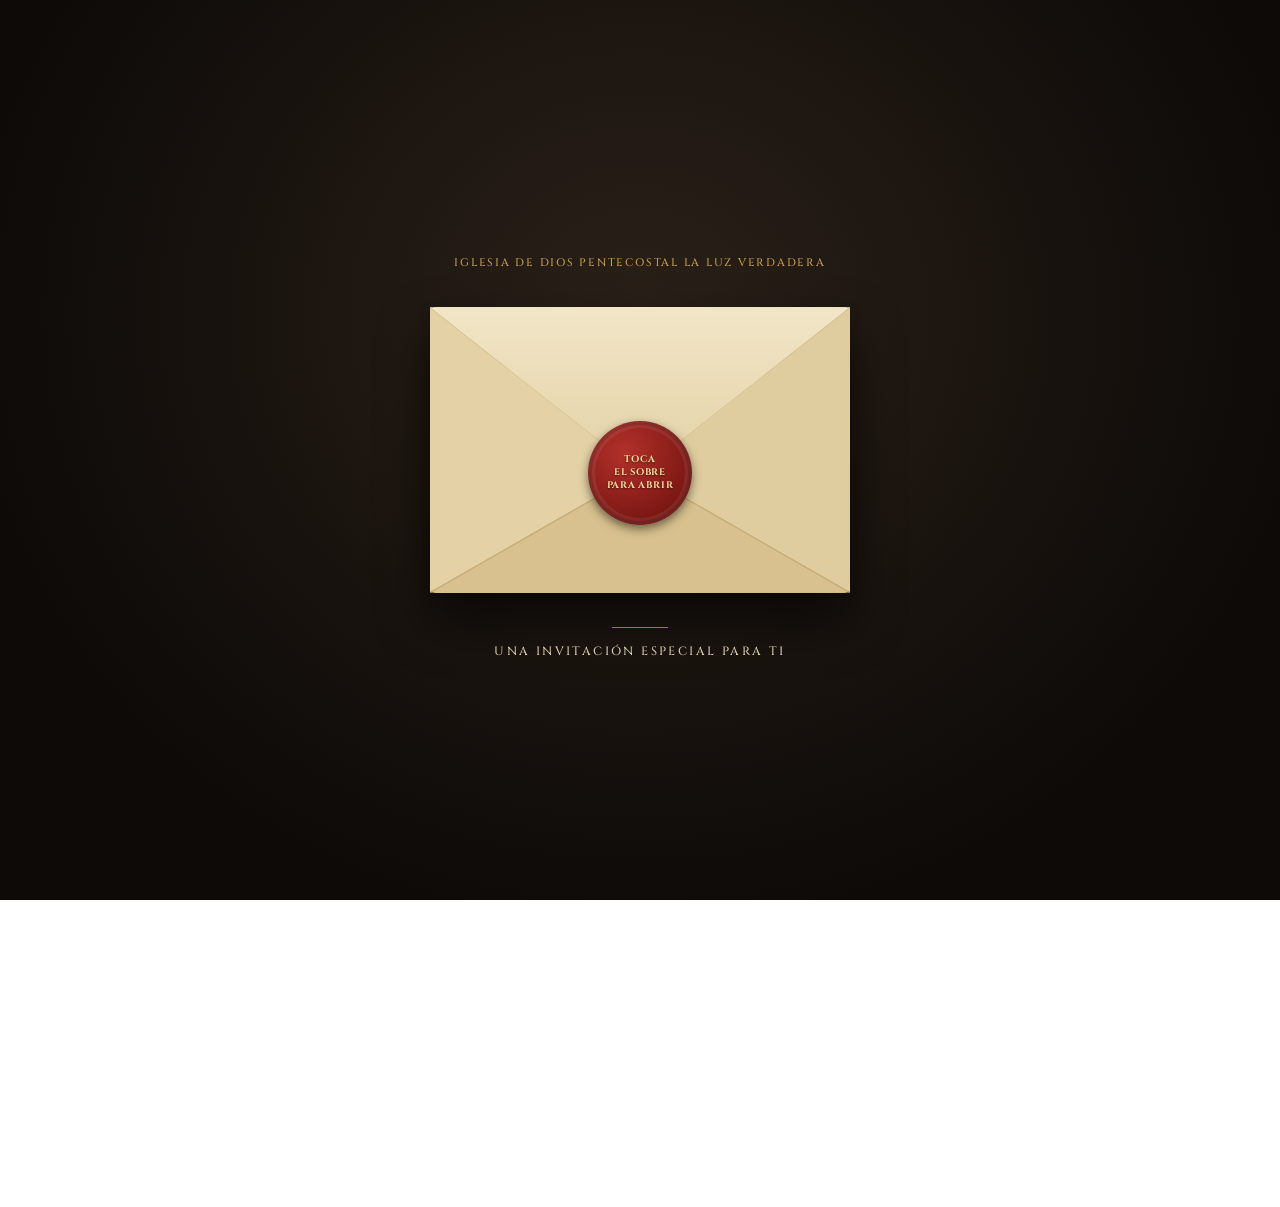
<file: index.html>
<!DOCTYPE html>
<html lang="es">
<head>
<meta charset="utf-8">
<meta name="viewport" content="width=device-width, initial-scale=1, viewport-fit=cover">
<title>Estás invitado | Culto especial de bienvenida | La Luz Verdadera</title>
<meta name="description" content="Culto especial de bienvenida para nuevos creyentes. Sábado 28 de noviembre, 6:00 p. m. Iglesia La Luz Verdadera, Barahona.">
<meta property="og:title" content="Estás invitado: culto especial de bienvenida">
<meta property="og:description" content="Para nuevos creyentes. Sábado 28 de noviembre, 6:00 p. m. Aparta la fecha y ven con el corazón dispuesto.">
<meta property="og:type" content="website">
<meta property="og:url" content="https://raydisjosuemendezbatista-sudo.github.io/carta-de-invitaci-n-/">
<meta property="og:image" content="https://raydisjosuemendezbatista-sudo.github.io/carta-de-invitaci-n-/preview.jpg">
<meta property="og:image:type" content="image/jpeg">
<meta property="og:image:width" content="1200">
<meta property="og:image:height" content="1200">
<meta property="og:image:alt" content="Sobre con sello rojo y cruz: invitación al culto especial de bienvenida, sábado 28 de noviembre, Iglesia de Dios Pentecostal La Luz Verdadera">
<meta name="twitter:card" content="summary_large_image">
<meta name="twitter:image" content="https://raydisjosuemendezbatista-sudo.github.io/carta-de-invitaci-n-/preview.jpg">
<meta name="theme-color" content="#0d0a08">
<link rel="preconnect" href="https://fonts.googleapis.com">
<link rel="preconnect" href="https://fonts.gstatic.com" crossorigin>
<link rel="stylesheet" href="https://fonts.googleapis.com/css2?family=Cormorant+Garamond:ital,wght@0,500;0,700;1,500&family=Cinzel:wght@500;700&display=swap">
<link rel="stylesheet" href="styles.css">
</head>
<body>
<main class="scene" id="scene">
  <p class="church" id="church"></p>

  <!-- SOBRE: capas back(1) < carta(2) < front(3) < solapa(4) < sello(6) -->
  <div class="layer env-back"></div>

  <div class="letter-clip" id="letterClip" aria-hidden="true">
    <article class="letter" id="letter">
      <div class="frame" aria-hidden="true"></div>

      <p class="eyebrow">
        <svg class="cross" viewBox="0 0 24 32" width="14" height="19" aria-hidden="true"><path d="M12 2v28M5 11h14" stroke="#8A5F12" stroke-width="2.6" stroke-linecap="round" fill="none"/></svg>
        <span id="eyebrow"></span>
      </p>
      <h1 id="title"></h1>
      <div class="rule"><span></span></div>

      <blockquote><p id="verse"></p><cite id="ref"></cite></blockquote>

      <section class="event" id="event" aria-label="Fecha y hora del culto">
        <p class="ev-label" id="evLabel"></p>
        <p class="ev-day" id="evDay"></p>
        <p class="ev-time" id="evTime"></p>
        <p class="ev-place" id="evPlace"></p>
        <p class="ev-dress" id="evDress"></p>
      </section>

      <p class="pledge"><strong id="pledgeStrong"></strong> <span id="pledgeText"></span></p>

      <button class="rsvp" id="rsvp" type="button"></button>
      <p class="sign"><span id="closing"></span> <b id="sign"></b></p>

      <button class="again" id="again" type="button">CERRAR Y VOLVER A EMPEZAR</button>
    </article>
  </div>

  <div class="layer env-front">
    <svg viewBox="0 0 300 204" preserveAspectRatio="none" width="100%" height="100%" aria-hidden="true">
      <polygon points="0,0 150,118 0,204" fill="#E4D2A6"/>
      <polygon points="300,0 150,118 300,204" fill="#E0CD9F"/>
      <polygon points="0,204 150,118 300,204" fill="#D8C18E"/>
      <path d="M0 0L150 118L300 0M0 204L150 118L300 204" stroke="#B99A5B" stroke-opacity=".55" stroke-width="1" fill="none"/>
    </svg>
  </div>
  <div class="flap"></div>
  <div class="seal" aria-hidden="true"><span class="seal-text">TOCA<br>EL SOBRE<br>PARA ABRIR</span></div>
  <p class="tag" id="tag"></p>
  <button class="hit" id="open" type="button" aria-label="Abrir la invitación"></button>
</main>
<script src="script.js"></script>
</body>
</html>
</file>
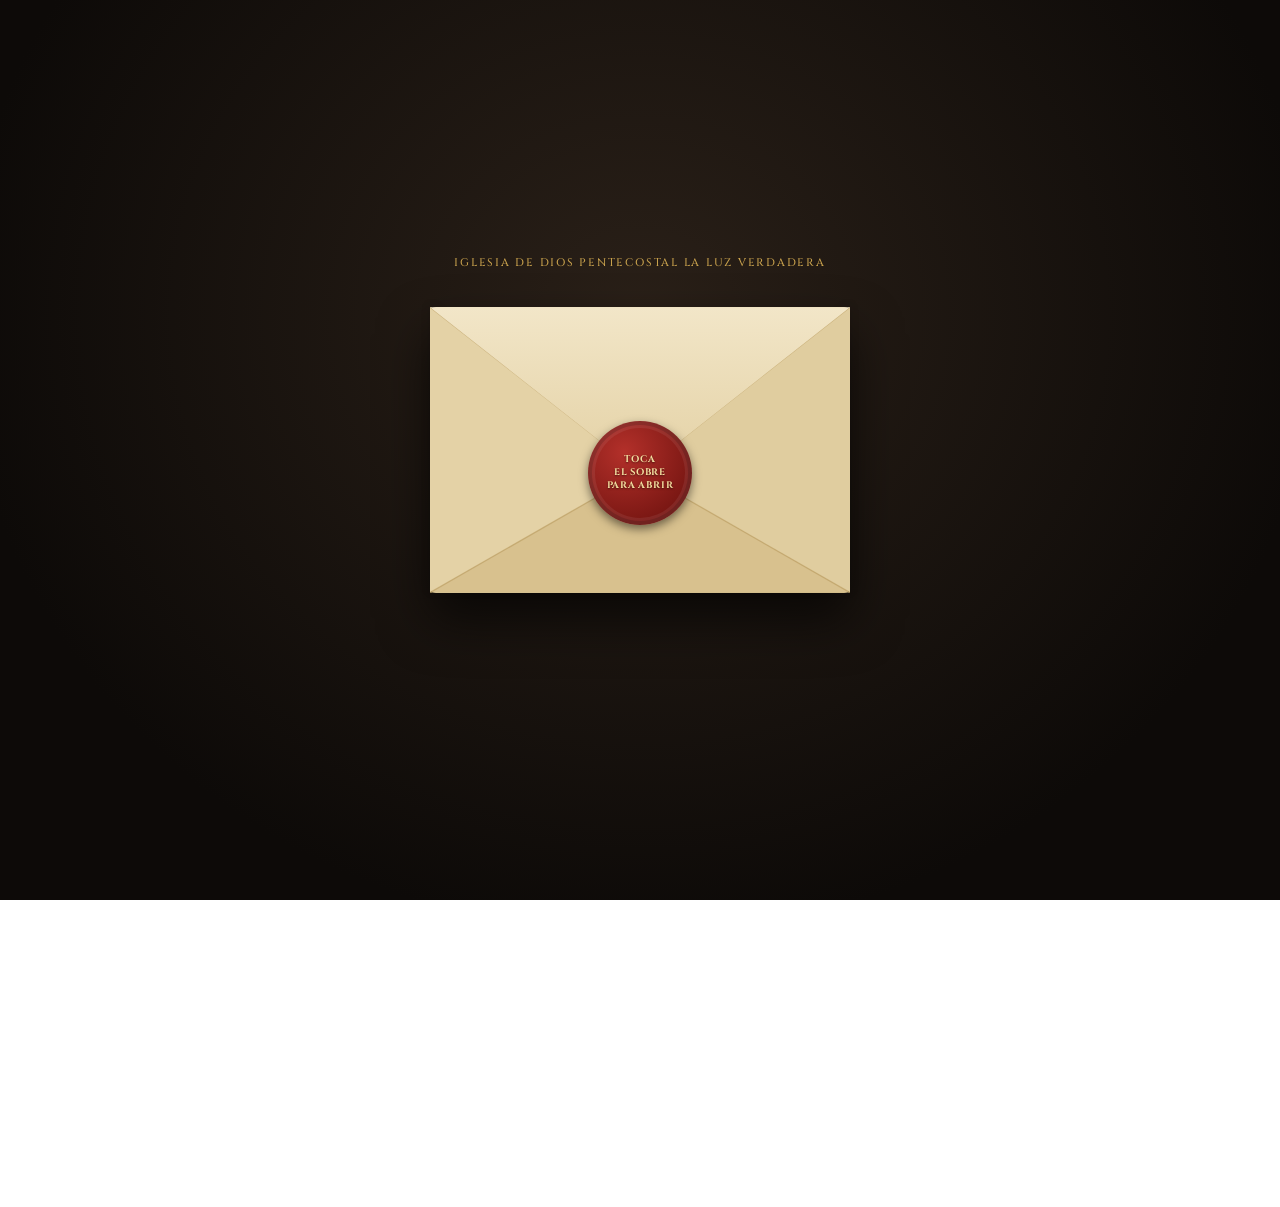
<file: index (1).html>
<!DOCTYPE html>
<html lang="es">
<head>
<meta charset="utf-8">
<meta name="viewport" content="width=device-width, initial-scale=1, viewport-fit=cover">
<title>Una carta de bienvenida | La Luz Verdadera</title>
<meta name="description" content="Una carta especial de bienvenida para quienes comienzan a caminar con Cristo.">
<meta property="og:title" content="Una carta de bienvenida">
<meta property="og:description" content="Una carta especial de bienvenida para quienes comienzan a caminar con Cristo.">
<meta property="og:type" content="website">
<meta name="theme-color" content="#0d0a08">
<link rel="preconnect" href="https://fonts.googleapis.com">
<link rel="preconnect" href="https://fonts.gstatic.com" crossorigin>
<link rel="stylesheet" href="https://fonts.googleapis.com/css2?family=Cormorant+Garamond:ital,wght@0,500;0,700;1,500&family=Cinzel:wght@500;700&display=swap">
<link rel="stylesheet" href="styles.css">
</head>
<body>
<main class="scene" id="scene">
  <p class="church" id="church"></p>

  <!-- SOBRE: capas back(1) < carta(2) < front(3) < solapa(4) < sello(6) -->
  <div class="layer env-back"></div>

  <div class="letter-clip" id="letterClip" aria-hidden="true">
    <article class="letter" id="letter">
      <svg class="cross" viewBox="0 0 24 32" width="22" height="30" aria-hidden="true"><path d="M12 2v28M5 11h14" stroke="#8A5F12" stroke-width="2.4" stroke-linecap="round" fill="none"/></svg>
      <h1 id="title"></h1>
      <div class="rule"><span></span></div>
      <div id="body"></div>
      <div class="rule"><span></span></div>
      <blockquote><p id="verse"></p><cite id="ref"></cite></blockquote>
      <p class="closing" id="closing"></p>
      <p class="sign" id="sign"></p>
      <p class="address" id="address"></p>
      <section class="schedule" id="scheduleSection">
        <h2>HORARIOS DE REUNIÓN</h2>
        <ul id="schedule"></ul>
      </section>
      <button class="again" id="again" type="button">CERRAR Y VOLVER A EMPEZAR</button>
    </article>
  </div>

  <div class="layer env-front">
    <svg viewBox="0 0 300 204" preserveAspectRatio="none" width="100%" height="100%" aria-hidden="true">
      <polygon points="0,0 150,118 0,204" fill="#E4D2A6"/>
      <polygon points="300,0 150,118 300,204" fill="#E0CD9F"/>
      <polygon points="0,204 150,118 300,204" fill="#D8C18E"/>
      <path d="M0 0L150 118L300 0M0 204L150 118L300 204" stroke="#B99A5B" stroke-opacity=".55" stroke-width="1" fill="none"/>
    </svg>
  </div>
  <div class="flap"></div>
  <div class="seal" aria-hidden="true"><span class="seal-text">TOCA<br>EL SOBRE<br>PARA ABRIR</span></div>
  <button class="hit" id="open" type="button" aria-label="Abrir la carta de bienvenida"></button>
</main>
<script src="script.js"></script>
</body>
</html>
</file>
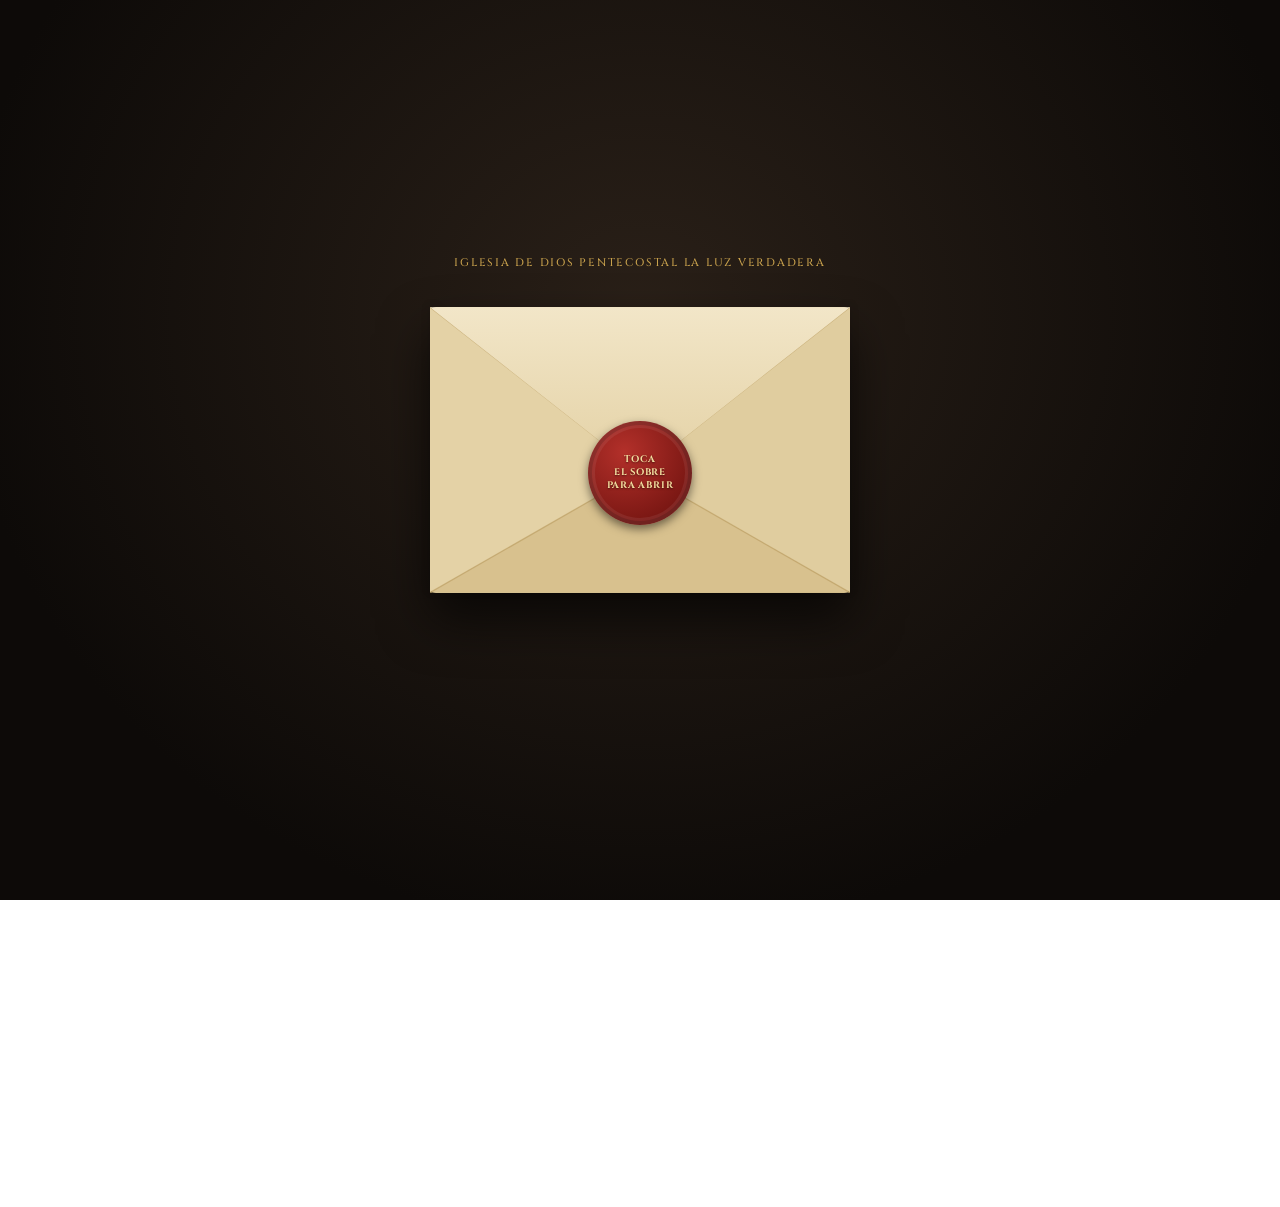
<file: index (2).html>
<!DOCTYPE html>
<html lang="es">
<head>
<meta charset="utf-8">
<meta name="viewport" content="width=device-width, initial-scale=1, viewport-fit=cover">
<title>Una carta de bienvenida | La Luz Verdadera</title>
<meta name="description" content="Una carta especial de bienvenida para quienes comienzan a caminar con Cristo.">
<meta property="og:title" content="Una carta de bienvenida">
<meta property="og:description" content="Una carta especial de bienvenida para quienes comienzan a caminar con Cristo.">
<meta property="og:type" content="website">
<meta property="og:url" content="https://raydisjosuemendezbatista-sudo.github.io/carta-de-invitaci-n-/">
<meta property="og:image" content="https://raydisjosuemendezbatista-sudo.github.io/carta-de-invitaci-n-/preview.jpg">
<meta property="og:image:type" content="image/jpeg">
<meta property="og:image:width" content="1200">
<meta property="og:image:height" content="630">
<meta property="og:image:alt" content="Sobre con sello rojo y cruz: carta de bienvenida de la Iglesia de Dios Pentecostal La Luz Verdadera">
<meta name="twitter:card" content="summary_large_image">
<meta name="twitter:image" content="https://raydisjosuemendezbatista-sudo.github.io/carta-de-invitaci-n-/preview.jpg">
<meta name="theme-color" content="#0d0a08">
<link rel="preconnect" href="https://fonts.googleapis.com">
<link rel="preconnect" href="https://fonts.gstatic.com" crossorigin>
<link rel="stylesheet" href="https://fonts.googleapis.com/css2?family=Cormorant+Garamond:ital,wght@0,500;0,700;1,500&family=Cinzel:wght@500;700&display=swap">
<link rel="stylesheet" href="styles.css">
</head>
<body>
<main class="scene" id="scene">
  <p class="church" id="church"></p>

  <!-- SOBRE: capas back(1) < carta(2) < front(3) < solapa(4) < sello(6) -->
  <div class="layer env-back"></div>

  <div class="letter-clip" id="letterClip" aria-hidden="true">
    <article class="letter" id="letter">
      <svg class="cross" viewBox="0 0 24 32" width="22" height="30" aria-hidden="true"><path d="M12 2v28M5 11h14" stroke="#8A5F12" stroke-width="2.4" stroke-linecap="round" fill="none"/></svg>
      <h1 id="title"></h1>
      <div class="rule"><span></span></div>
      <div id="body"></div>
      <div class="rule"><span></span></div>
      <blockquote><p id="verse"></p><cite id="ref"></cite></blockquote>
      <p class="closing" id="closing"></p>
      <p class="sign" id="sign"></p>
      <p class="address" id="address"></p>
      <section class="schedule" id="scheduleSection">
        <h2>HORARIOS DE REUNIÓN</h2>
        <ul id="schedule"></ul>
      </section>
      <button class="again" id="again" type="button">CERRAR Y VOLVER A EMPEZAR</button>
    </article>
  </div>

  <div class="layer env-front">
    <svg viewBox="0 0 300 204" preserveAspectRatio="none" width="100%" height="100%" aria-hidden="true">
      <polygon points="0,0 150,118 0,204" fill="#E4D2A6"/>
      <polygon points="300,0 150,118 300,204" fill="#E0CD9F"/>
      <polygon points="0,204 150,118 300,204" fill="#D8C18E"/>
      <path d="M0 0L150 118L300 0M0 204L150 118L300 204" stroke="#B99A5B" stroke-opacity=".55" stroke-width="1" fill="none"/>
    </svg>
  </div>
  <div class="flap"></div>
  <div class="seal" aria-hidden="true"><span class="seal-text">TOCA<br>EL SOBRE<br>PARA ABRIR</span></div>
  <button class="hit" id="open" type="button" aria-label="Abrir la carta de bienvenida"></button>
</main>
<script src="script.js"></script>
</body>
</html>
</file>
<file: styles.css>
/* ===== Carta de bienvenida — estilos ===== */
:root{--ew:min(86vw,420px);--lw:min(92vw,520px);--gold:#C9A24D;--ink:#3B2A1A}
*{box-sizing:border-box}
html,body{margin:0}
body{min-height:100vh;min-height:100svh;background:radial-gradient(ellipse at 50% 35%,#2a2018 0%,#0d0a08 75%) fixed;color:#E8D9B5;font-family:'Cormorant Garamond',Georgia,serif;overflow-x:hidden;-webkit-text-size-adjust:100%}

/* Escena: el sobre queda centrado verticalmente */
.scene{position:relative;width:var(--ew);height:calc(var(--ew)*.68);margin:calc((100vh - var(--ew)*.68)/2) auto 0;margin-top:calc((100svh - var(--ew)*.68)/2);perspective:1100px}
.layer{position:absolute;inset:0}
.tag{position:absolute;top:calc(100% + 34px);left:-6%;width:112%;margin:0;text-align:center;font:500 12px/1.6 'Cinzel',serif;letter-spacing:.2em;text-transform:uppercase;color:#E8D9B5;transition:opacity .6s}
.tag::before{content:"";display:block;width:56px;height:1px;margin:0 auto 14px;background:var(--gold)}
.seal-off .tag{opacity:0}
.church{position:absolute;bottom:calc(100% + 36px);width:112%;left:-6%;margin:0;text-align:center;font:500 11px/1.6 'Cinzel',serif;letter-spacing:.16em;text-transform:uppercase;color:var(--gold);transition:opacity .6s}
@keyframes pulse{50%{opacity:.45}}

/* Sobre */
.env-back{z-index:1;border-radius:6px;background:linear-gradient(160deg,#EFE2C0,#D6C08A);box-shadow:0 26px 50px rgba(0,0,0,.65);transition:opacity .8s,transform .9s ease-in-out}
.env-front{z-index:3;transition:opacity .8s,transform .9s ease-in-out}
.env-front svg{display:block;filter:drop-shadow(0 -2px 4px rgba(0,0,0,.15))}
.flap{position:absolute;inset:0;z-index:4;clip-path:polygon(0 0,100% 0,50% 58%);transform-origin:50% 0;background:linear-gradient(180deg,#F2E6C8,#D9C28B);transition:transform .9s ease-in-out,z-index 0s .45s,opacity .8s}
.seal{position:absolute;left:50%;top:58%;width:104px;height:104px;margin:-52px 0 0 -52px;z-index:6;border-radius:50%;display:grid;place-items:center;background:radial-gradient(circle at 35% 30%,#B3302A,#7A1713 72%);box-shadow:0 4px 10px rgba(0,0,0,.5),inset 0 0 0 4px rgba(0,0,0,.14),inset 0 0 0 7px rgba(255,255,255,.07);transition:opacity .5s,transform .5s}
.seal-text{font:700 9.5px/1.4 'Cinzel',serif;letter-spacing:.08em;text-align:center;color:#F3DFA0;text-shadow:0 1px 2px rgba(0,0,0,.5);animation:pulse 2.4s ease-in-out infinite}
.hit{position:absolute;inset:0;z-index:7;background:none;border:0;padding:0;cursor:pointer;-webkit-tap-highlight-color:transparent}
.hit:focus-visible{outline:2px solid var(--gold);outline-offset:6px}

/* Secuencia: seal-off -> flap-open -> rise -> out */
.seal-off .seal{opacity:0;transform:scale(1.35)}
.seal-off .church{opacity:0}
.seal-off .hit{pointer-events:none}
.flap-open .flap{transform:rotateX(180deg);z-index:1}

/* La carta sale por detrás del bolsillo (clip-path recorta lo que queda debajo del sobre) */
.letter-clip{position:absolute;inset:0;z-index:2;visibility:hidden;pointer-events:none;clip-path:inset(-3000% -100% 0 -100%)}
.letter-clip.show{visibility:visible}
.letter{position:absolute;left:50%;top:6%;width:var(--lw);transform-origin:50% 0;transform:translate(-50%,0) scale(var(--s0,.7));transition:transform 1.2s cubic-bezier(.45,.05,.2,1)}
.rise .letter{transform:translate(-50%,var(--rise,-120px)) scale(var(--s0,.7))}
.out .letter-clip{z-index:5;pointer-events:auto;clip-path:inset(-3000% -100% -3000% -100%);transition:clip-path 1.4s ease}
/* Al cerrar: la carta se encoge POR ENCIMA del sobre (que reaparece detrás) y solo después baja al bolsillo */
.ret .letter-clip{z-index:5;clip-path:inset(-3000% -100% -3000% -100%)}
.out .letter{transform:translate(-50%,var(--fy,0px)) scale(1);transition-duration:1.5s}
.out .env-back,.out .env-front,.out .flap,.out .seal{opacity:0}

/* Hoja de pergamino: casi cuadrada (un poco más alta para dar aire arriba y abajo). Todo se mide en "em" y el em depende del ancho,
   así la carta escala completa y mantiene su forma en cualquier pantalla. */
.letter{--lw:min(92vw,520px);font-size:calc(var(--lw)*.039);aspect-ratio:1/1.06;display:flex;flex-direction:column;justify-content:center;align-items:center;padding:1em 1.9em;color:var(--ink);text-align:center;border-radius:4px;background:radial-gradient(ellipse at 50% 38%,#FDF6E2 0%,#F3E6C3 66%,#E2CD98 100%);box-shadow:inset 0 0 46px rgba(120,80,20,.32),0 14px 34px rgba(0,0,0,.55)}
.letter::before{content:"";position:absolute;inset:0;border-radius:4px;pointer-events:none;mix-blend-mode:multiply;opacity:.35;background:url("data:image/svg+xml;utf8,<svg xmlns='http://www.w3.org/2000/svg' width='200' height='200'><filter id='n'><feTurbulence type='fractalNoise' baseFrequency='.8' numOctaves='2'/><feColorMatrix values='0 0 0 0 .45 0 0 0 0 .32 0 0 0 0 .15 0 0 0 .5 0'/></filter><rect width='200' height='200' filter='url(%23n)'/></svg>")}
.letter>*{position:relative;max-width:100%}
.letter>.frame{position:absolute;inset:.6em;border:2px solid rgba(138,95,18,.75);border-radius:2px;pointer-events:none;max-width:none}
.frame::before{content:"";position:absolute;inset:.25em;border:1px solid rgba(181,138,46,.7)}
.frame::after{content:"";position:absolute;left:50%;top:-.42em;width:.62em;height:.62em;margin-left:-.31em;transform:rotate(45deg);background:#B58A2E;box-shadow:0 0 0 .18em #F6EBCB}

.eyebrow{display:flex;align-items:center;justify-content:center;gap:.7em;margin:0;font:700 .72em/1 'Cinzel',serif;letter-spacing:.26em;color:#6B4608}
.eyebrow .cross{width:.95em;height:1.3em;flex:none}
.eyebrow::before,.eyebrow::after{content:"";width:2.4em;height:1px;background:linear-gradient(90deg,transparent,#B58A2E)}
.eyebrow::after{background:linear-gradient(270deg,transparent,#B58A2E)}
h1{margin:.4em 0 0;font:700 1.55em/1.1 'Cinzel',serif;letter-spacing:.07em;color:var(--ink);text-shadow:0 1px 0 rgba(255,255,255,.5)}
.rule{margin:.4em auto .4em;display:flex;align-items:center;gap:.6em;width:9em}
.rule::before,.rule::after{content:"";flex:1;height:1px;background:linear-gradient(90deg,transparent,#B58A2E)}
.rule::after{background:linear-gradient(270deg,transparent,#B58A2E)}
.rule span{width:.45em;height:.45em;transform:rotate(45deg);background:#B58A2E}

blockquote{margin:0 0 .5em;padding:0}
blockquote p{margin:0 0 .15em;font-size:.98em;line-height:1.25;font-style:italic;font-weight:500}
cite{display:block;font:700 .64em 'Cinzel',serif;letter-spacing:.14em;color:#5E3C06;font-style:normal}

/* Tarjeta de la fecha: es lo primero que debe verse */
.event{width:100%;margin:0 0 .5em;padding:.55em .8em .5em;border-radius:.35em;border:1px solid #C9A24D;background:radial-gradient(ellipse at 50% 0%,#3A2A19 0%,#1B120A 78%);box-shadow:0 .3em .9em rgba(60,35,5,.45),inset 0 0 0 .22em #1B120A,inset 0 0 0 .27em rgba(201,162,77,.55)}
.event p{margin:0}
.ev-label{font:700 .62em/1.5 'Cinzel',serif;letter-spacing:.2em;text-transform:uppercase;color:#C9A24D}
.ev-day{margin-top:.15em!important;font:700 1.8em/1.1 'Cormorant Garamond',Georgia,serif;color:#EBD594}
.ev-time{margin-top:.1em!important;font:700 1em/1.2 'Cinzel',serif;letter-spacing:.2em;color:#E6D9B2}
.ev-place{margin-top:.4em!important;font:500 .8em/1.25 'Cormorant Garamond',Georgia,serif;font-style:italic;color:#D9C48F}
.ev-dress{margin-top:.2em!important;font:italic 700 .74em/1.15 'Cormorant Garamond',Georgia,serif;letter-spacing:.03em;color:#DDD0A8}

.pledge{margin:0 0 .4em;font-size:1em;line-height:1.28;font-weight:500}
.pledge strong{font-weight:700}

.rsvp{margin:0;padding:.9em 2em;max-width:100%;font:700 .88em/1 'Cinzel',serif;letter-spacing:.16em;color:#2A1A0B;background:linear-gradient(180deg,#E9C877,#C79A3A);border:1px solid #8A5F12;border-radius:999px;box-shadow:0 .3em .9em rgba(90,55,5,.5),inset 0 1px 0 rgba(255,255,255,.6);cursor:pointer;-webkit-tap-highlight-color:transparent;transition:transform .15s,filter .2s}
.rsvp:hover{filter:brightness(1.06)}
.rsvp:active{transform:scale(.97)}
.rsvp:focus-visible{outline:2px solid #3B2A1A;outline-offset:3px}
.rsvp.done{background:#3B2A1A;color:#F3DFA0;border-color:#C9A24D;box-shadow:none;cursor:default}
.sign{margin:.35em 0 0;font-size:.95em;line-height:1.2;font-style:italic}
.sign b{font-style:normal;font-weight:700}

/* Botón para cerrar: fuera de la hoja, debajo, para no restarle espacio */
.letter>.again{position:absolute;left:50%;top:calc(100% + 1.4em);transform:translateX(-50%);margin:0;padding:12px 18px;font:500 10px 'Cinzel',serif;letter-spacing:.16em;white-space:nowrap;color:rgba(232,217,181,.6);background:none;border:1px solid rgba(201,162,77,.3);border-radius:999px;cursor:pointer;-webkit-tap-highlight-color:transparent}
.again:focus-visible{outline:2px solid var(--gold);outline-offset:3px}

/* Accesibilidad: sin animaciones para quien las reduce */
@media(max-width:380px){.tag{font-size:10px;letter-spacing:.14em}.church{font-size:9px;letter-spacing:.1em}.seal{width:92px;height:92px;margin:-46px 0 0 -46px}.seal-text{font-size:8.5px;letter-spacing:.06em}}
@media (prefers-reduced-motion:reduce){*,*::before,*::after{transition-duration:.01s!important;transition-delay:0s!important;animation:none!important}}
</file>
